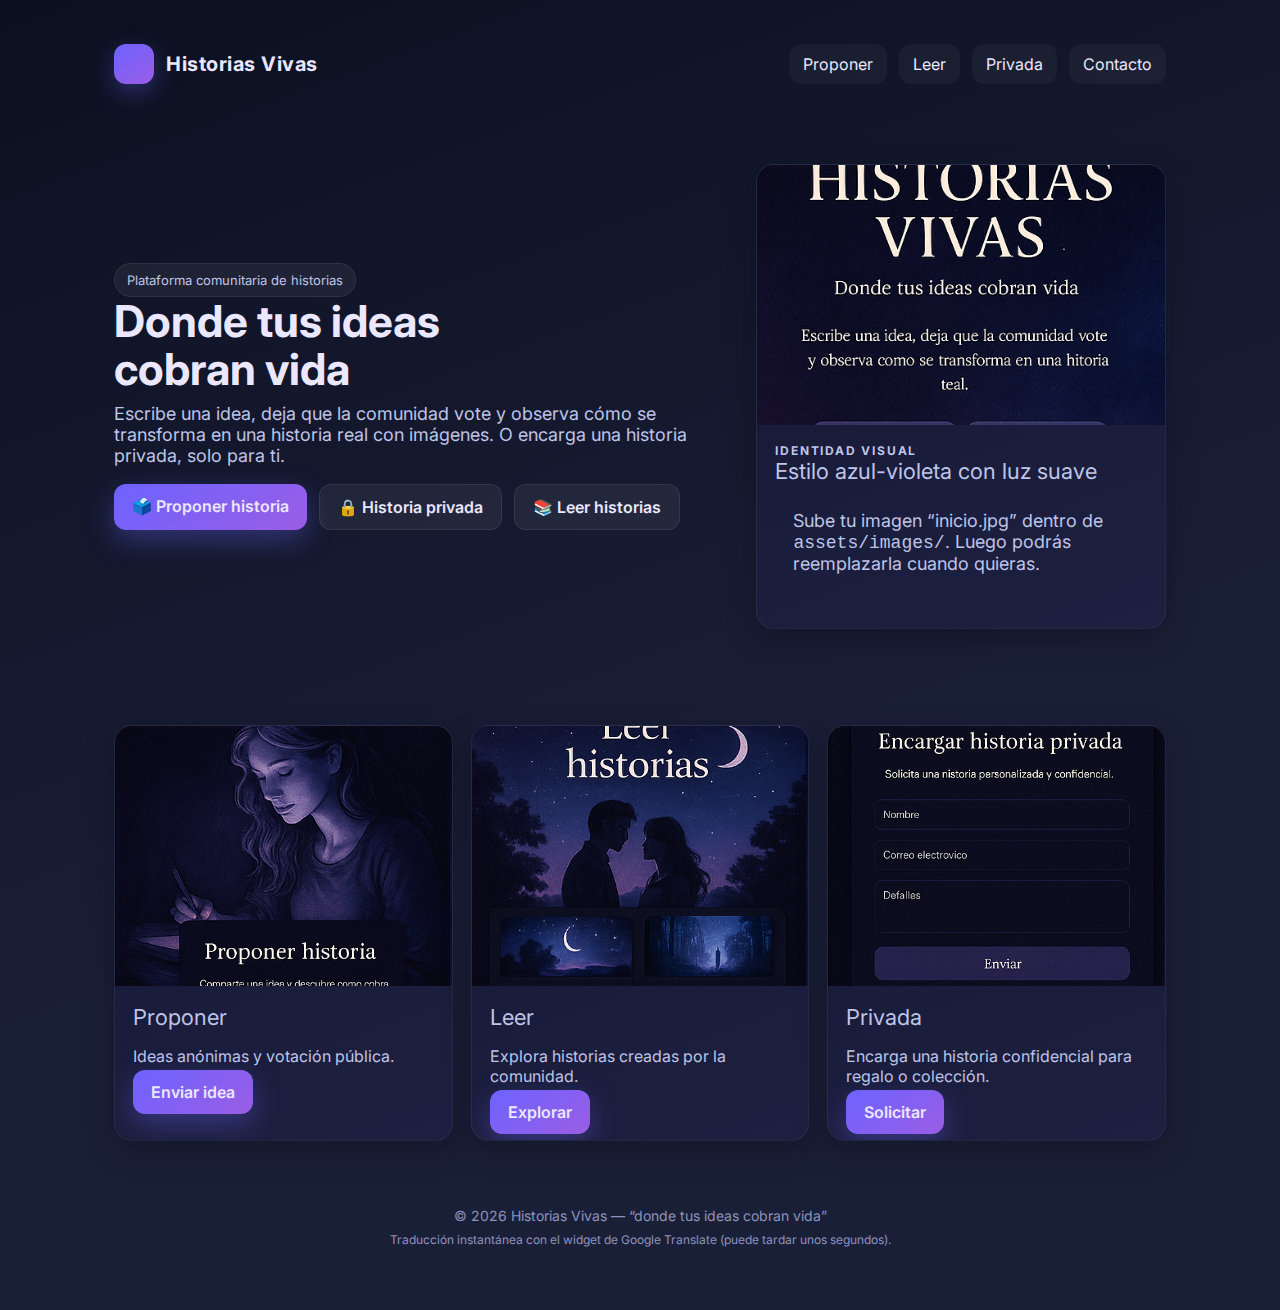
<file: index.html>
<!doctype html>
<html lang="es">
<head>
  <meta charset="utf-8">
  <meta name="viewport" content="width=device-width, initial-scale=1">
  <title>Historias Vivas</title>
  <link href="https://fonts.googleapis.com/css2?family=Inter:wght@400;600;800&display=swap" rel="stylesheet">
  <link rel="stylesheet" href="assets/style.css">
</head>
<body>
  <div class="container">
    <div class="header">
      <a class="brand" href="index.html">
        <div class="logo"></div>
        <h1>Historias Vivas</h1>
      </a>
      <nav class="nav">
        <a href="crear.html">Proponer</a>
        <a href="historias.html">Leer</a>
        <a href="privada.html">Privada</a>
        <a href="contacto.html">Contacto</a>
      </nav>
    </div>

    <section class="hero">
      <div>
        <div class="badge">Plataforma comunitaria de historias</div>
        <h2>Donde tus ideas <br/>cobran vida</h2>
        <p>Escribe una idea, deja que la comunidad vote y observa cómo se transforma en una historia real con imágenes. O encarga una historia privada, solo para ti.</p>
        <div class="cta">
          <a class="btn" href="crear.html">🗳️ Proponer historia</a>
          <a class="btn secondary" href="privada.html">🔒 Historia privada</a>
          <a class="btn secondary" href="historias.html">📚 Leer historias</a>
        </div>
      </div>
      <div class="card">
        <img src="assets/images/inicio.jpg" alt="Historias Vivas — collage">
        <div class="p">
          <div class="kicker">Identidad visual</div>
          <div class="h3">Estilo azul-violeta con luz suave</div>
          <p class="p">Sube tu imagen “inicio.jpg” dentro de <code>assets/images/</code>. Luego podrás reemplazarla cuando quieras.</p>
        </div>
      </div>
    </section>

    <section class="section" id="features">
      <div class="grid">
        <div class="card">
          <img src="assets/images/proponer.jpg" alt="Proponer historia">
          <div class="p">
            <div class="h3">Proponer</div>
            <p>Ideas anónimas y votación pública.</p>
            <a class="btn" href="crear.html">Enviar idea</a>
          </div>
        </div>
        <div class="card">
          <img src="assets/images/leer.jpg" alt="Leer historias">
          <div class="p">
            <div class="h3">Leer</div>
            <p>Explora historias creadas por la comunidad.</p>
            <a class="btn" href="historias.html">Explorar</a>
          </div>
        </div>
        <div class="card">
          <img src="assets/images/privada.jpg" alt="Historia privada">
          <div class="p">
            <div class="h3">Privada</div>
            <p>Encarga una historia confidencial para regalo o colección.</p>
            <a class="btn" href="privada.html">Solicitar</a>
          </div>
        </div>
      </div>
    </section>

    <div class="footer">
      © <span id="year"></span> Historias Vivas — “donde tus ideas cobran vida”
      <div class="notice">Traducción instantánea con el widget de Google Translate (puede tardar unos segundos).</div>
      <div id="google_translate_element" style="margin-top:10px;"></div>
    </div>
  </div>

  <script src="assets/script.js"></script>
  <script type="text/javascript">
    function googleTranslateElementInit() {
      new google.translate.TranslateElement({pageLanguage: 'es', includedLanguages: 'es,pt,en'}, 'google_translate_element');
    }
  </script>
  <script src="//translate.google.com/translate_a/element.js?cb=googleTranslateElementInit"></script>
</body>
</html>
</file>
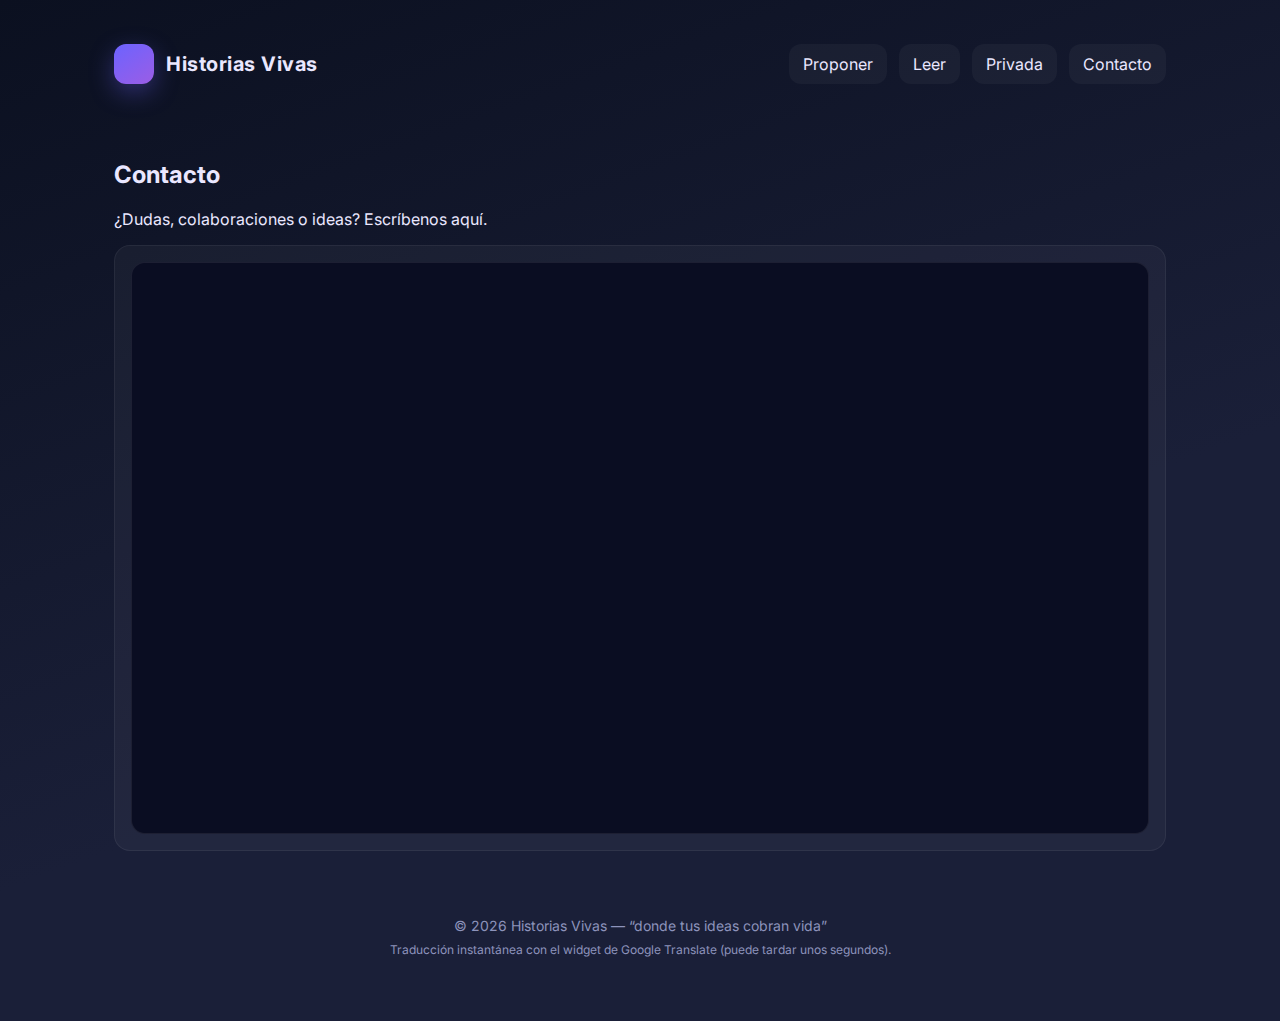
<file: contacto.html>
<!doctype html>
<html lang="es">
<head>
  <meta charset="utf-8">
  <meta name="viewport" content="width=device-width, initial-scale=1">
  <title>Historias Vivas</title>
  <link href="https://fonts.googleapis.com/css2?family=Inter:wght@400;600;800&display=swap" rel="stylesheet">
  <link rel="stylesheet" href="assets/style.css">
</head>
<body>
  <div class="container">
    <div class="header">
      <a class="brand" href="index.html">
        <div class="logo"></div>
        <h1>Historias Vivas</h1>
      </a>
      <nav class="nav">
        <a href="crear.html">Proponer</a>
        <a href="historias.html">Leer</a>
        <a href="privada.html">Privada</a>
        <a href="contacto.html">Contacto</a>
      </nav>
    </div>

    <section class="section">
      <h2>Contacto</h2>
      <p class="p">¿Dudas, colaboraciones o ideas? Escríbenos aquí.</p>
      <div class="block">
        <div class="iframeWrap">
          <!-- Reemplaza FORM_ID_CONTACTO con el ID real de tu Google Form -->
          <iframe src="https://docs.google.com/forms/d/e/FORM_ID_CONTACTO/viewform?embedded=true" width="100%" height="100%" frameborder="0" marginheight="0" marginwidth="0">Cargando…</iframe>
        </div>
      </div>
    </section>

    <div class="footer">
      © <span id="year"></span> Historias Vivas — “donde tus ideas cobran vida”
      <div class="notice">Traducción instantánea con el widget de Google Translate (puede tardar unos segundos).</div>
      <div id="google_translate_element" style="margin-top:10px;"></div>
    </div>
  </div>

  <script src="assets/script.js"></script>
  <script type="text/javascript">
    function googleTranslateElementInit() {
      new google.translate.TranslateElement({pageLanguage: 'es', includedLanguages: 'es,pt,en'}, 'google_translate_element');
    }
  </script>
  <script src="//translate.google.com/translate_a/element.js?cb=googleTranslateElementInit"></script>
</body>
</html>
</file>
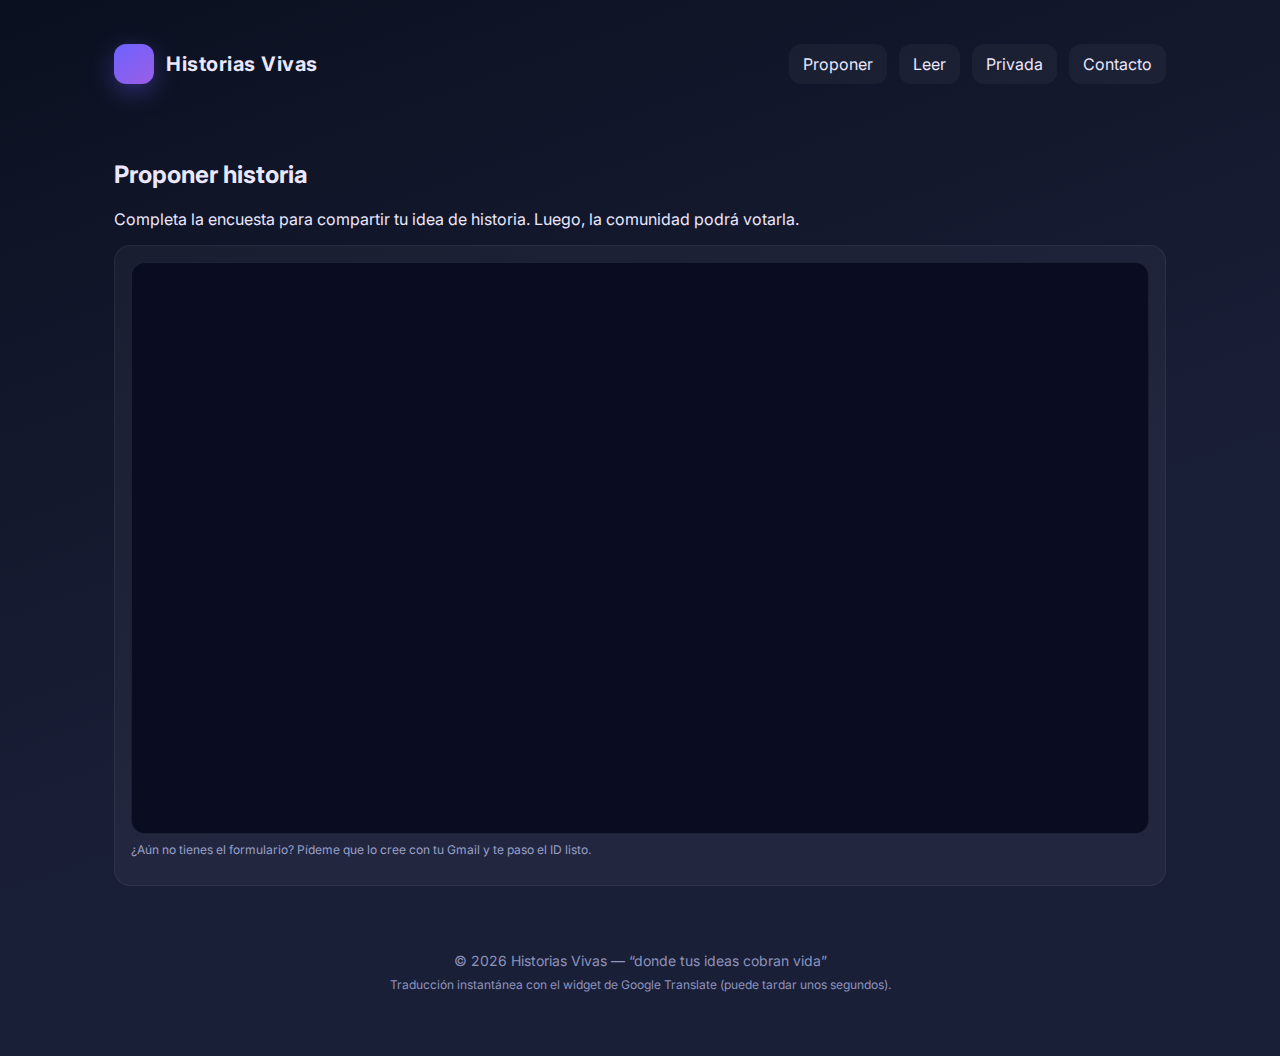
<file: crear.html>
<!doctype html>
<html lang="es">
<head>
  <meta charset="utf-8">
  <meta name="viewport" content="width=device-width, initial-scale=1">
  <title>Historias Vivas</title>
  <link href="https://fonts.googleapis.com/css2?family=Inter:wght@400;600;800&display=swap" rel="stylesheet">
  <link rel="stylesheet" href="assets/style.css">
</head>
<body>
  <div class="container">
    <div class="header">
      <a class="brand" href="index.html">
        <div class="logo"></div>
        <h1>Historias Vivas</h1>
      </a>
      <nav class="nav">
        <a href="crear.html">Proponer</a>
        <a href="historias.html">Leer</a>
        <a href="privada.html">Privada</a>
        <a href="contacto.html">Contacto</a>
      </nav>
    </div>

    <section class="section">
      <h2>Proponer historia</h2>
      <p class="p">Completa la encuesta para compartir tu idea de historia. Luego, la comunidad podrá votarla.</p>
      <div class="block">
        <div class="iframeWrap">
        <iframe 
  src="https://docs.google.com/forms/d/e/1FAIpQLSdQy_QPWg2J70uUWQPDfcqyZVgTxTdztDGOcYqrofMnbwZzfA/viewform?embedded=true" 
  width="100%" 
  height="800" 
  frameborder="0" 
  marginheight="0" 
  marginwidth="0">
  Cargando…
</iframe>

        </div>
        <p class="notice">¿Aún no tienes el formulario? Pídeme que lo cree con tu Gmail y te paso el ID listo.</p>
      </div>
    </section>

    <div class="footer">
      © <span id="year"></span> Historias Vivas — “donde tus ideas cobran vida”
      <div class="notice">Traducción instantánea con el widget de Google Translate (puede tardar unos segundos).</div>
      <div id="google_translate_element" style="margin-top:10px;"></div>
    </div>
  </div>

  <script src="assets/script.js"></script>
  <script type="text/javascript">
    function googleTranslateElementInit() {
      new google.translate.TranslateElement({pageLanguage: 'es', includedLanguages: 'es,pt,en'}, 'google_translate_element');
    }
  </script>
  <script src="//translate.google.com/translate_a/element.js?cb=googleTranslateElementInit"></script>
</body>
</html>
</file>
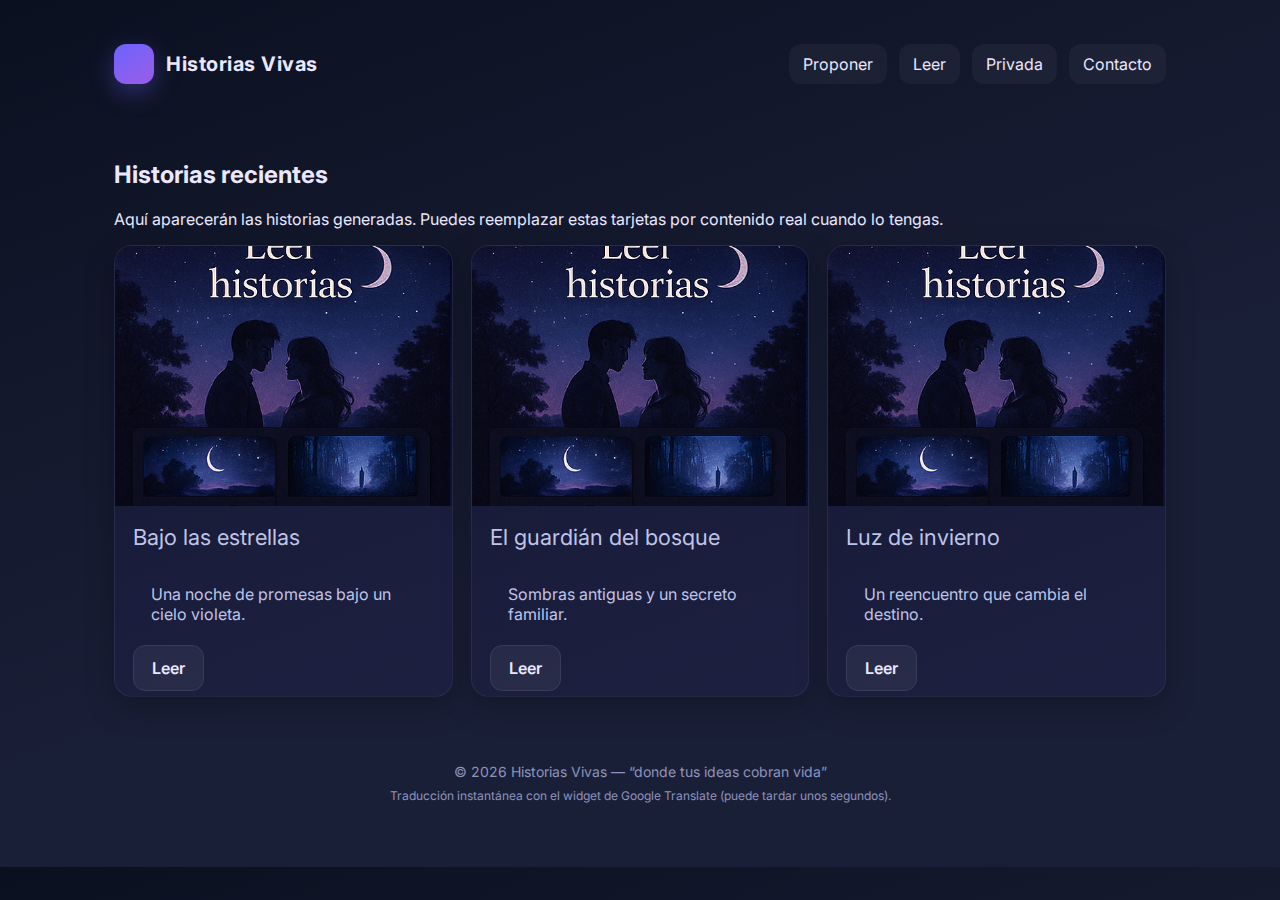
<file: historias.html>
<!doctype html>
<html lang="es">
<head>
  <meta charset="utf-8">
  <meta name="viewport" content="width=device-width, initial-scale=1">
  <title>Historias Vivas</title>
  <link href="https://fonts.googleapis.com/css2?family=Inter:wght@400;600;800&display=swap" rel="stylesheet">
  <link rel="stylesheet" href="assets/style.css">
</head>
<body>
  <div class="container">
    <div class="header">
      <a class="brand" href="index.html">
        <div class="logo"></div>
        <h1>Historias Vivas</h1>
      </a>
      <nav class="nav">
        <a href="crear.html">Proponer</a>
        <a href="historias.html">Leer</a>
        <a href="privada.html">Privada</a>
        <a href="contacto.html">Contacto</a>
      </nav>
    </div>

    <section class="section">
      <h2>Historias recientes</h2>
      <p class="p">Aquí aparecerán las historias generadas. Puedes reemplazar estas tarjetas por contenido real cuando lo tengas.</p>
      <div class="grid">
        <div class="card">
          <img src="assets/images/leer.jpg" alt="Historia: Bajo las estrellas">
          <div class="p">
            <div class="h3">Bajo las estrellas</div>
            <p class="p">Una noche de promesas bajo un cielo violeta.</p>
            <a class="btn secondary" href="#">Leer</a>
          </div>
        </div>
        <div class="card">
          <img src="assets/images/leer.jpg" alt="Historia: El guardián del bosque">
          <div class="p">
            <div class="h3">El guardián del bosque</div>
            <p class="p">Sombras antiguas y un secreto familiar.</p>
            <a class="btn secondary" href="#">Leer</a>
          </div>
        </div>
        <div class="card">
          <img src="assets/images/leer.jpg" alt="Historia: Luz de invierno">
          <div class="p">
            <div class="h3">Luz de invierno</div>
            <p class="p">Un reencuentro que cambia el destino.</p>
            <a class="btn secondary" href="#">Leer</a>
          </div>
        </div>
      </div>
    </section>

    <div class="footer">
      © <span id="year"></span> Historias Vivas — “donde tus ideas cobran vida”
      <div class="notice">Traducción instantánea con el widget de Google Translate (puede tardar unos segundos).</div>
      <div id="google_translate_element" style="margin-top:10px;"></div>
    </div>
  </div>

  <script src="assets/script.js"></script>
  <script type="text/javascript">
    function googleTranslateElementInit() {
      new google.translate.TranslateElement({pageLanguage: 'es', includedLanguages: 'es,pt,en'}, 'google_translate_element');
    }
  </script>
  <script src="//translate.google.com/translate_a/element.js?cb=googleTranslateElementInit"></script>
</body>
</html>
</file>
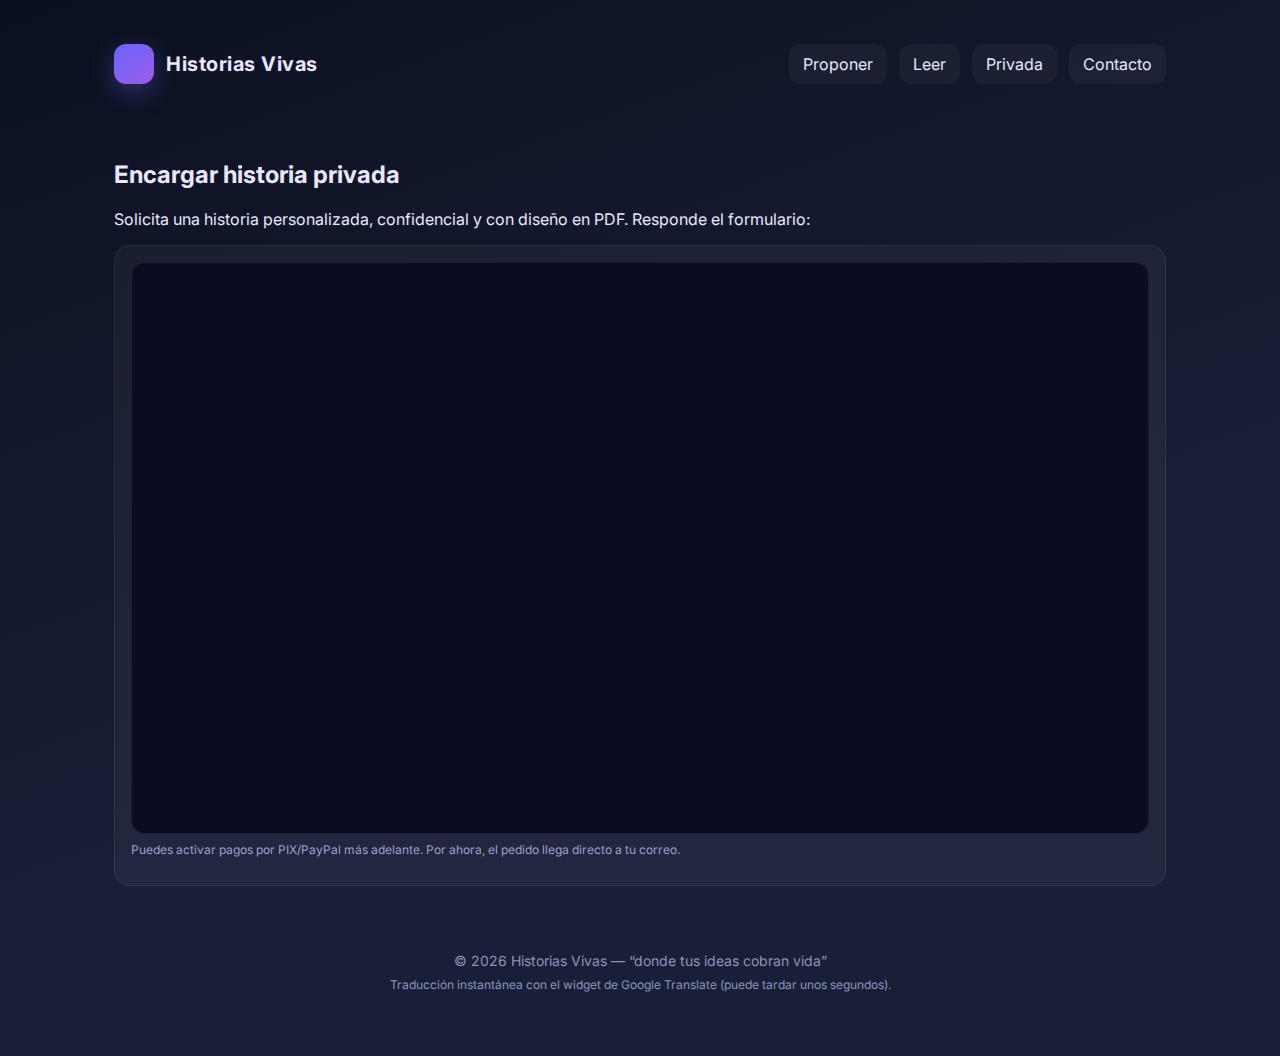
<file: privada.html>
<!doctype html>
<html lang="es">
<head>
  <meta charset="utf-8">
  <meta name="viewport" content="width=device-width, initial-scale=1">
  <title>Historias Vivas</title>
  <link href="https://fonts.googleapis.com/css2?family=Inter:wght@400;600;800&display=swap" rel="stylesheet">
  <link rel="stylesheet" href="assets/style.css">
</head>
<body>
  <div class="container">
    <div class="header">
      <a class="brand" href="index.html">
        <div class="logo"></div>
        <h1>Historias Vivas</h1>
      </a>
      <nav class="nav">
        <a href="crear.html">Proponer</a>
        <a href="historias.html">Leer</a>
        <a href="privada.html">Privada</a>
        <a href="contacto.html">Contacto</a>
      </nav>
    </div>

    <section class="section">
      <h2>Encargar historia privada</h2>
      <p class="p">Solicita una historia personalizada, confidencial y con diseño en PDF. Responde el formulario:</p>
      <div class="block">
        <div class="iframeWrap">
          <!-- Reemplaza FORM_ID_PRIVADA con el ID real de tu Google Form -->
          <iframe src="https://docs.google.com/forms/d/e/FORM_ID_PRIVADA/viewform?embedded=true" width="100%" height="100%" frameborder="0" marginheight="0" marginwidth="0">Cargando…</iframe>
        </div>
        <p class="notice">Puedes activar pagos por PIX/PayPal más adelante. Por ahora, el pedido llega directo a tu correo.</p>
      </div>
    </section>

    <div class="footer">
      © <span id="year"></span> Historias Vivas — “donde tus ideas cobran vida”
      <div class="notice">Traducción instantánea con el widget de Google Translate (puede tardar unos segundos).</div>
      <div id="google_translate_element" style="margin-top:10px;"></div>
    </div>
  </div>

  <script src="assets/script.js"></script>
  <script type="text/javascript">
    function googleTranslateElementInit() {
      new google.translate.TranslateElement({pageLanguage: 'es', includedLanguages: 'es,pt,en'}, 'google_translate_element');
    }
  </script>
  <script src="//translate.google.com/translate_a/element.js?cb=googleTranslateElementInit"></script>
</body>
</html>
</file>
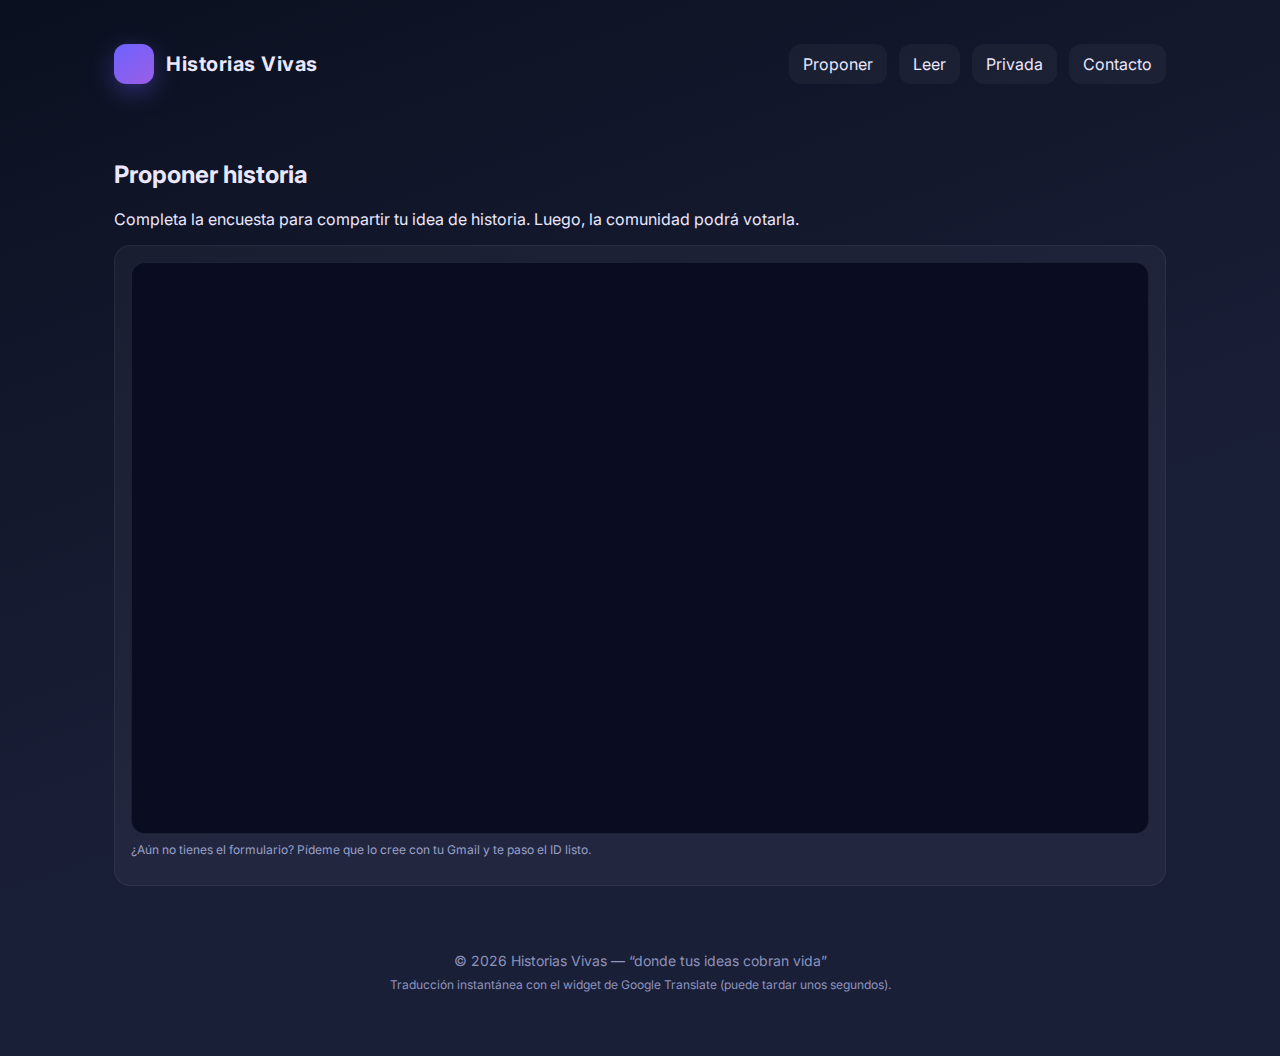
<file: historias-vivas/crear.html>
<!doctype html>
<html lang="es">
<head>
  <meta charset="utf-8">
  <meta name="viewport" content="width=device-width, initial-scale=1">
  <title>Historias Vivas</title>
  <link href="https://fonts.googleapis.com/css2?family=Inter:wght@400;600;800&display=swap" rel="stylesheet">
  <link rel="stylesheet" href="assets/style.css">
</head>
<body>
  <div class="container">
    <div class="header">
      <a class="brand" href="index.html">
        <div class="logo"></div>
        <h1>Historias Vivas</h1>
      </a>
      <nav class="nav">
        <a href="crear.html">Proponer</a>
        <a href="historias.html">Leer</a>
        <a href="privada.html">Privada</a>
        <a href="contacto.html">Contacto</a>
      </nav>
    </div>

    <section class="section">
      <h2>Proponer historia</h2>
      <p class="p">Completa la encuesta para compartir tu idea de historia. Luego, la comunidad podrá votarla.</p>
      <div class="block">
        <div class="iframeWrap">
          <!-- Reemplaza FORM_ID_PUBLICA con el ID real de tu Google Form -->
          <iframe src="https://docs.google.com/forms/d/e/FORM_ID_PUBLICA/viewform?embedded=true" width="100%" height="100%" frameborder="0" marginheight="0" marginwidth="0">Cargando…</iframe>
        </div>
        <p class="notice">¿Aún no tienes el formulario? Pídeme que lo cree con tu Gmail y te paso el ID listo.</p>
      </div>
    </section>

    <div class="footer">
      © <span id="year"></span> Historias Vivas — “donde tus ideas cobran vida”
      <div class="notice">Traducción instantánea con el widget de Google Translate (puede tardar unos segundos).</div>
      <div id="google_translate_element" style="margin-top:10px;"></div>
    </div>
  </div>

  <script src="assets/script.js"></script>
  <script type="text/javascript">
    function googleTranslateElementInit() {
      new google.translate.TranslateElement({pageLanguage: 'es', includedLanguages: 'es,pt,en'}, 'google_translate_element');
    }
  </script>
  <script src="//translate.google.com/translate_a/element.js?cb=googleTranslateElementInit"></script>
</body>
</html>
</file>
<file: assets/style.css>
/* Historias Vivas — Estilos base */
:root{
  --bg1:#0b1020;
  --bg2:#1a1f38;
  --brand:#6c63ff;
  --brand2:#9b5de5;
  --text:#eae7ff;
  --muted:#bfc4e8;
  --card:#141833;
  --card2:#1d2040;
  --ok:#5eead4;
}

*{box-sizing:border-box}
html,body{margin:0;padding:0;background:linear-gradient(160deg,var(--bg1),var(--bg2) 60%);color:var(--text);font-family:Inter,system-ui,-apple-system,Segoe UI,Roboto,Helvetica,Arial,sans-serif;}

.container{max-width:1100px;margin:0 auto;padding:24px}
.header{display:flex;align-items:center;justify-content:space-between;gap:12px;padding:20px 0}
.brand{display:flex;align-items:center;gap:12px;text-decoration:none;color:var(--text)}
.brand .logo{width:40px;height:40px;border-radius:12px;background:linear-gradient(145deg,var(--brand),var(--brand2));box-shadow:0 8px 24px rgba(108,99,255,.35)}
.brand h1{font-size:20px;letter-spacing:.5px;margin:0}
.nav{display:flex;gap:12px;flex-wrap:wrap}
.nav a{color:var(--text);text-decoration:none;padding:10px 14px;border-radius:12px;background:rgba(255,255,255,.04);transition:.2s}
.nav a:hover{background:rgba(255,255,255,.08)}

.hero{padding:60px 0;display:grid;grid-template-columns:1.2fr .8fr;gap:28px;align-items:center}
.hero h2{font-size:44px;margin:0 0 10px;line-height:1.1}
.hero p{font-size:18px;color:var(--muted);margin:0 0 18px}
.cta{display:flex;gap:12px;flex-wrap:wrap}
.btn{padding:12px 18px;border-radius:12px;text-decoration:none;color:var(--text);background:linear-gradient(145deg,var(--brand),var(--brand2));box-shadow:0 10px 28px rgba(108,99,255,.35);transition:.2s;font-weight:600}
.btn.secondary{background:rgba(255,255,255,.06);box-shadow:none;border:1px solid rgba(255,255,255,.08)}
.btn:hover{transform:translateY(-1px);filter:brightness(1.05)}

.card{background:linear-gradient(160deg,var(--card),var(--card2));border:1px solid rgba(255,255,255,.06);border-radius:18px;overflow:hidden;box-shadow:0 10px 30px rgba(0,0,0,.25)}
.card img{width:100%;height:260px;object-fit:cover;display:block}
.card .p{padding:18px;color:var(--muted)}

.section{padding:36px 0}
.grid{display:grid;grid-template-columns:repeat(3,1fr);gap:18px}
@media (max-width: 900px){ .hero{grid-template-columns:1fr} .grid{grid-template-columns:1fr}}

.footer{padding:30px 0;color:#9aa0ca;font-size:14px;text-align:center;opacity:.9}

.badge{display:inline-flex;align-items:center;gap:8px;padding:8px 12px;border-radius:999px;background:rgba(255,255,255,.06);border:1px solid rgba(255,255,255,.08);font-size:13px;color:var(--muted)}
.kicker{letter-spacing:.15em;text-transform:uppercase;color:var(--muted);font-weight:700;font-size:12px}
.h3{font-size:22px;margin:0 0 8px}
.block{background:rgba(255,255,255,.04);border:1px solid rgba(255,255,255,.06);border-radius:16px;padding:16px}
.iframeWrap{aspect-ratio:16/9;background:#0a0d22;border:1px solid rgba(255,255,255,.08);border-radius:14px;overflow:hidden}
.lang{display:flex;gap:10px;align-items:center}
.lang button{background:rgba(255,255,255,.06);border:1px solid rgba(255,255,255,.08);color:var(--text);border-radius:10px;padding:8px 12px;cursor:pointer}
.lang button:hover{background:rgba(255,255,255,.1)}
.notice{font-size:12px;color:#9aa0ca;margin-top:8px}
</file>
<file: historias-vivas/assets/style.css>
/* Historias Vivas — Estilos base */
:root{
  --bg1:#0b1020;
  --bg2:#1a1f38;
  --brand:#6c63ff;
  --brand2:#9b5de5;
  --text:#eae7ff;
  --muted:#bfc4e8;
  --card:#141833;
  --card2:#1d2040;
  --ok:#5eead4;
}

*{box-sizing:border-box}
html,body{margin:0;padding:0;background:linear-gradient(160deg,var(--bg1),var(--bg2) 60%);color:var(--text);font-family:Inter,system-ui,-apple-system,Segoe UI,Roboto,Helvetica,Arial,sans-serif;}

.container{max-width:1100px;margin:0 auto;padding:24px}
.header{display:flex;align-items:center;justify-content:space-between;gap:12px;padding:20px 0}
.brand{display:flex;align-items:center;gap:12px;text-decoration:none;color:var(--text)}
.brand .logo{width:40px;height:40px;border-radius:12px;background:linear-gradient(145deg,var(--brand),var(--brand2));box-shadow:0 8px 24px rgba(108,99,255,.35)}
.brand h1{font-size:20px;letter-spacing:.5px;margin:0}
.nav{display:flex;gap:12px;flex-wrap:wrap}
.nav a{color:var(--text);text-decoration:none;padding:10px 14px;border-radius:12px;background:rgba(255,255,255,.04);transition:.2s}
.nav a:hover{background:rgba(255,255,255,.08)}

.hero{padding:60px 0;display:grid;grid-template-columns:1.2fr .8fr;gap:28px;align-items:center}
.hero h2{font-size:44px;margin:0 0 10px;line-height:1.1}
.hero p{font-size:18px;color:var(--muted);margin:0 0 18px}
.cta{display:flex;gap:12px;flex-wrap:wrap}
.btn{padding:12px 18px;border-radius:12px;text-decoration:none;color:var(--text);background:linear-gradient(145deg,var(--brand),var(--brand2));box-shadow:0 10px 28px rgba(108,99,255,.35);transition:.2s;font-weight:600}
.btn.secondary{background:rgba(255,255,255,.06);box-shadow:none;border:1px solid rgba(255,255,255,.08)}
.btn:hover{transform:translateY(-1px);filter:brightness(1.05)}

.card{background:linear-gradient(160deg,var(--card),var(--card2));border:1px solid rgba(255,255,255,.06);border-radius:18px;overflow:hidden;box-shadow:0 10px 30px rgba(0,0,0,.25)}
.card img{width:100%;height:260px;object-fit:cover;display:block}
.card .p{padding:18px;color:var(--muted)}

.section{padding:36px 0}
.grid{display:grid;grid-template-columns:repeat(3,1fr);gap:18px}
@media (max-width: 900px){ .hero{grid-template-columns:1fr} .grid{grid-template-columns:1fr}}

.footer{padding:30px 0;color:#9aa0ca;font-size:14px;text-align:center;opacity:.9}

.badge{display:inline-flex;align-items:center;gap:8px;padding:8px 12px;border-radius:999px;background:rgba(255,255,255,.06);border:1px solid rgba(255,255,255,.08);font-size:13px;color:var(--muted)}
.kicker{letter-spacing:.15em;text-transform:uppercase;color:var(--muted);font-weight:700;font-size:12px}
.h3{font-size:22px;margin:0 0 8px}
.block{background:rgba(255,255,255,.04);border:1px solid rgba(255,255,255,.06);border-radius:16px;padding:16px}
.iframeWrap{aspect-ratio:16/9;background:#0a0d22;border:1px solid rgba(255,255,255,.08);border-radius:14px;overflow:hidden}
.lang{display:flex;gap:10px;align-items:center}
.lang button{background:rgba(255,255,255,.06);border:1px solid rgba(255,255,255,.08);color:var(--text);border-radius:10px;padding:8px 12px;cursor:pointer}
.lang button:hover{background:rgba(255,255,255,.1)}
.notice{font-size:12px;color:#9aa0ca;margin-top:8px}
</file>
